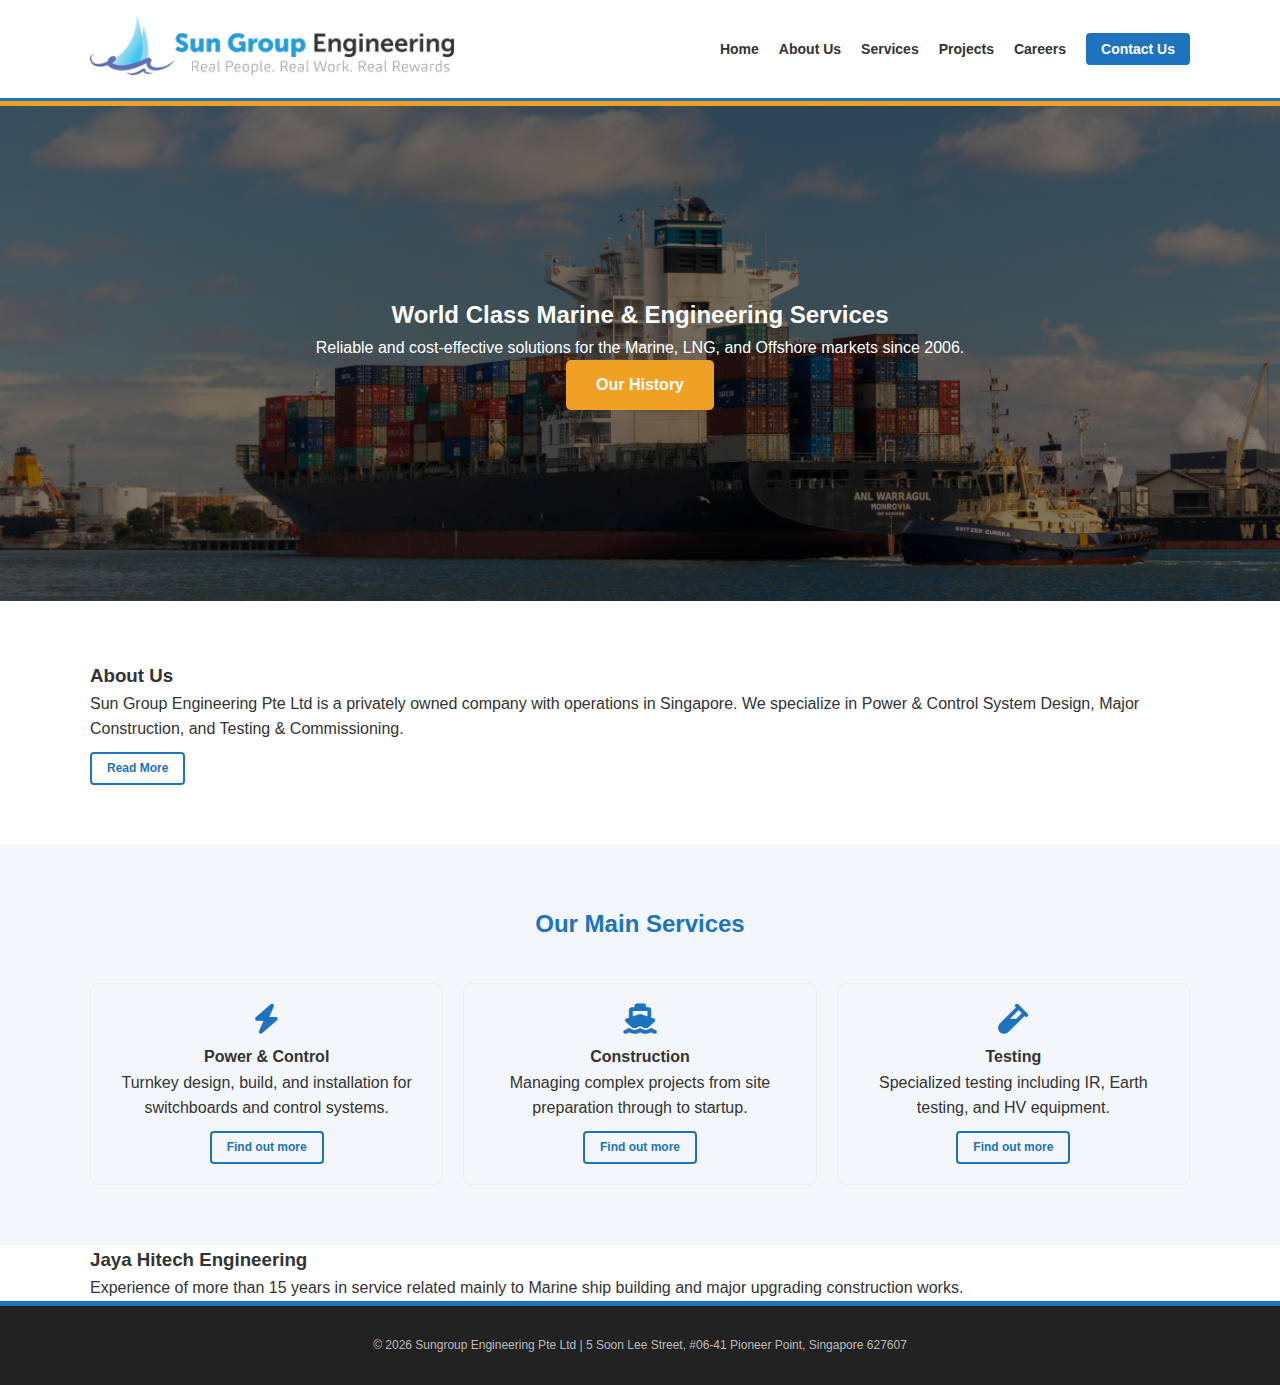
<file: index.html>
<!DOCTYPE html>
<html lang="en">
<head>
    <meta charset="UTF-8">
    <meta name="viewport" content="width=device-width, initial-scale=1.0">
    <title>Sungroup Engineering | Marine & Offshore Excellence</title>
    <link rel="icon" type="image/png" href="favicon.png">
    <link rel="stylesheet" href="style.css">
    <link rel="stylesheet" href="https://cdnjs.cloudflare.com/ajax/libs/font-awesome/6.0.0/css/all.min.css">
</head>
<body>
    <nav>
        <div class="container nav-flex">
            <div class="logo"><a href="index.html"><img src="logo.png" alt="Sungroup" style="height:60px;"></a></div>
            <ul class="nav-links">
                <li><a href="index.html">Home</a></li>
                <li><a href="about-company.html">About Us</a></li>
                <li><a href="services.html">Services</a></li>
                <li><a href="projects.html">Projects</a></li>
                <li><a href="careers.html">Careers</a></li>
                <li><a href="contact.html" class="nav-contact-btn">Contact Us</a></li>
            </ul>
        </div>
    </nav>

    <main>
        <header class="hero">
            <div class="container hero-content">
                <h2>World Class Marine & Engineering Services</h2>
                <p>Reliable and cost-effective solutions for the Marine, LNG, and Offshore markets since 2006.</p>
                <a href="about-company.html" class="main-btn">Our History</a>
            </div>
        </header>

        <section class="welcome section-padding">
            <div class="container">
                <h3>About Us</h3>
                <p>Sun Group Engineering Pte Ltd is a privately owned company with operations in Singapore. We specialize in Power & Control System Design, Major Construction, and Testing & Commissioning.</p>
                <a href="about-company.html" class="secondary-btn">Read More</a>
            </div>
        </section>

        <section class="capabilities" style="background:#f4f7f9; padding: 60px 0;">
            <div class="container">
                <h2 style="text-align:center; margin-bottom:40px; color:#1e73be;">Our Main Services</h2>
                <div class="capabilities-grid">
                    <div class="cap-card">
                        <i class="fas fa-bolt cap-icon"></i>
                        <h4>Power & Control</h4>
                        <p>Turnkey design, build, and installation for switchboards and control systems.</p>
                        <a href="services.html#electrical" class="secondary-btn">Find out more</a>
                    </div>
                    <div class="cap-card">
                        <i class="fas fa-ship cap-icon"></i>
                        <h4>Construction</h4>
                        <p>Managing complex projects from site preparation through to startup.</p>
                        <a href="services.html#construction" class="secondary-btn">Find out more</a>
                    </div>
                    <div class="cap-card">
                        <i class="fas fa-vial cap-icon"></i>
                        <h4>Testing</h4>
                        <p>Specialized testing including IR, Earth testing, and HV equipment.</p>
                        <a href="services.html#testing" class="secondary-btn">Find out more</a>
                    </div>
                </div>
            </div>
        </section>

        <section class="partner-section">
            <div class="container">
                <div class="partner-card">
                    <h3 class="partner-title">Jaya Hitech Engineering</h3>
                    <p>Experience of more than 15 years in service related mainly to Marine ship building and major upgrading construction works.</p>
                </div>
            </div>
        </section>
    </main>

    <footer>
        <div class="container">
            <p>&copy; 2026 Sungroup Engineering Pte Ltd | 5 Soon Lee Street, #06-41 Pioneer Point, Singapore 627607</p>
        </div>
    </footer>
</body>
</html>
</file>
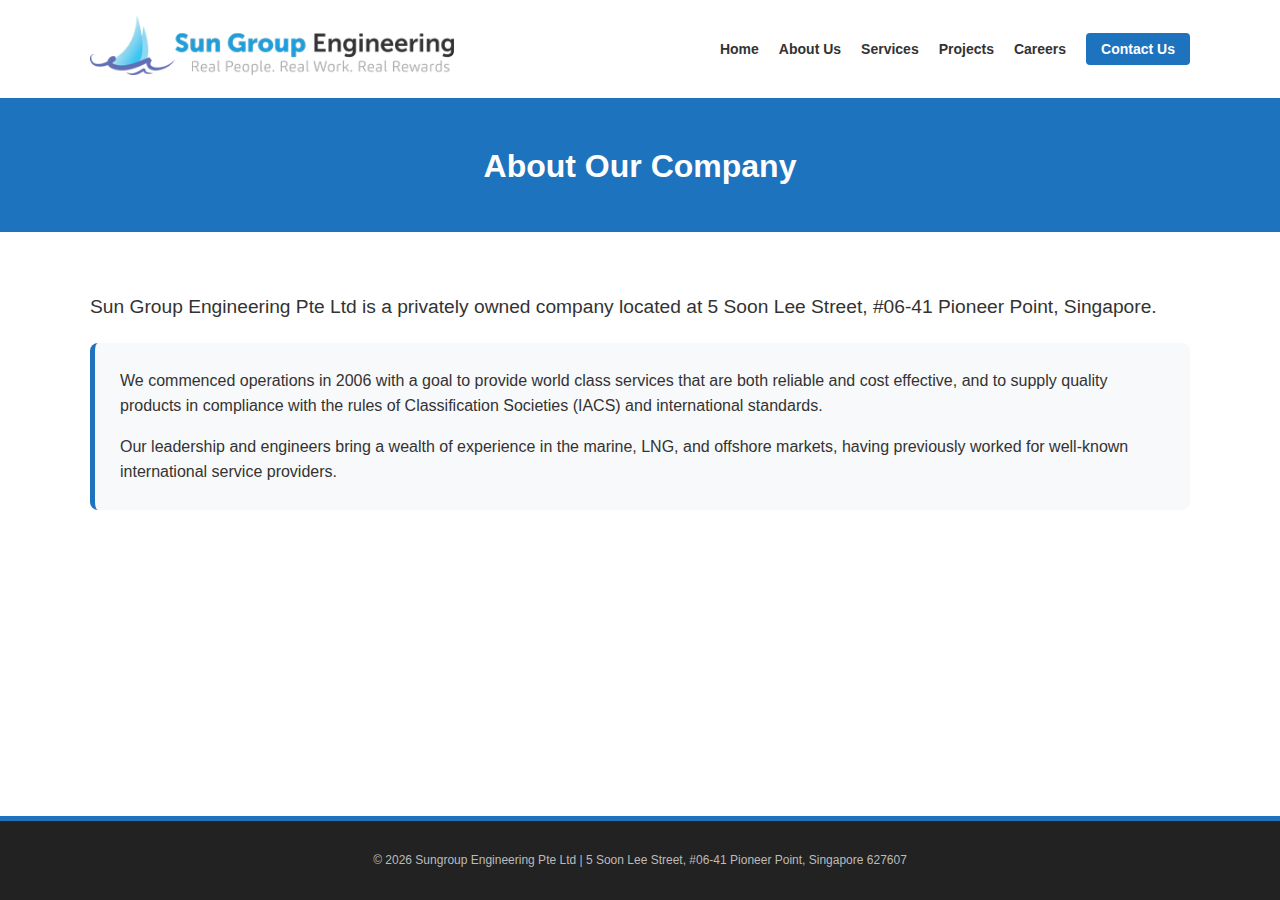
<file: about-company.html>
<!DOCTYPE html>
<html lang="en">
<head>
    <meta charset="UTF-8">
    <title>About Us | Sungroup Engineering</title>
    <link rel="icon" type="image/png" href="favicon.png">
    <link rel="stylesheet" href="style.css">
</head>
<body>
    <nav>
        <div class="container nav-flex">
            <div class="logo"><a href="index.html"><img src="logo.png" alt="Sungroup" style="height:60px;"></a></div>
            <ul class="nav-links">
                <li><a href="index.html">Home</a></li>
                <li><a href="about-company.html">About Us</a></li>
                <li><a href="services.html">Services</a></li>
                <li><a href="projects.html">Projects</a></li>
                <li><a href="careers.html">Careers</a></li>
                <li><a href="contact.html" class="nav-contact-btn">Contact Us</a></li>
            </ul>
        </div>
    </nav>
    <main>
        <div class="page-header"><div class="container"><h1>About Our Company</h1></div></div>
        <div class="container section-padding">
            <p style="font-size:1.2rem; margin-bottom:20px;">Sun Group Engineering Pte Ltd is a privately owned company located at 5 Soon Lee Street, #06-41 Pioneer Point, Singapore.</p>
            <div class="highlight-box">
                <p>We commenced operations in 2006 with a goal to provide world class services that are both reliable and cost effective, and to supply quality products in compliance with the rules of Classification Societies (IACS) and international standards.</p>
                <p style="margin-top:15px;">Our leadership and engineers bring a wealth of experience in the marine, LNG, and offshore markets, having previously worked for well-known international service providers.</p>
            </div>
        </div>
    </main>
    <footer>
        <div class="container">
            <p>&copy; 2026 Sungroup Engineering Pte Ltd | 5 Soon Lee Street, #06-41 Pioneer Point, Singapore 627607</p>
        </div>
    </footer>
</body>
</html>
</file>
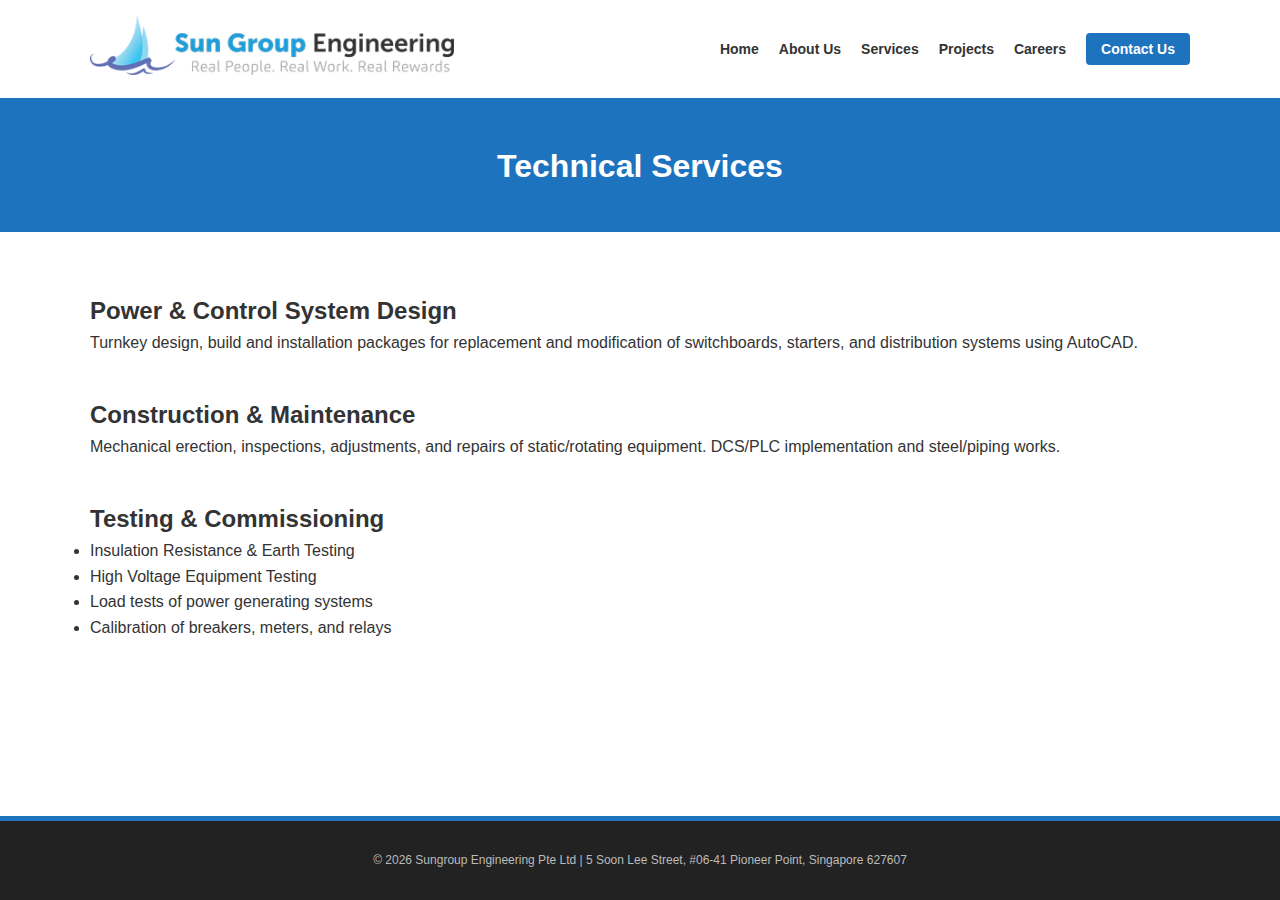
<file: services.html>
<!DOCTYPE html>
<html lang="en">
<head>
    <meta charset="UTF-8">
    <title>Services | Sungroup Engineering</title>
    <link rel="icon" type="image/png" href="favicon.png">
    <link rel="stylesheet" href="style.css">
</head>
<body>
    <nav>
        <div class="container nav-flex">
            <div class="logo"><a href="index.html"><img src="logo.png" alt="Sungroup" style="height:60px;"></a></div>
            <ul class="nav-links">
                <li><a href="index.html">Home</a></li>
                <li><a href="about-company.html">About Us</a></li>
                <li><a href="services.html">Services</a></li>
                <li><a href="projects.html">Projects</a></li>
                <li><a href="careers.html">Careers</a></li>
                <li><a href="contact.html" class="nav-contact-btn">Contact Us</a></li>
            </ul>
        </div>
    </nav>
    <main>
        <div class="page-header"><div class="container"><h1>Technical Services</h1></div></div>
        <div class="container section-padding">
            <div id="electrical" class="service-block">
                <h2>Power & Control System Design</h2>
                <p>Turnkey design, build and installation packages for replacement and modification of switchboards, starters, and distribution systems using AutoCAD.</p>
            </div>
            <div id="construction" class="service-block" style="margin-top:40px;">
                <h2>Construction & Maintenance</h2>
                <p>Mechanical erection, inspections, adjustments, and repairs of static/rotating equipment. DCS/PLC implementation and steel/piping works.</p>
            </div>
            <div id="testing" class="service-block" style="margin-top:40px;">
                <h2>Testing & Commissioning</h2>
                <ul>
                    <li>Insulation Resistance & Earth Testing</li>
                    <li>High Voltage Equipment Testing</li>
                    <li>Load tests of power generating systems</li>
                    <li>Calibration of breakers, meters, and relays</li>
                </ul>
            </div>
        </div>
    </main>
    <footer>
        <div class="container">
            <p>&copy; 2026 Sungroup Engineering Pte Ltd | 5 Soon Lee Street, #06-41 Pioneer Point, Singapore 627607</p>
        </div>
    </footer>
</body>
</html>
</file>
<file: style.css>
* { margin: 0; padding: 0; box-sizing: border-box; font-family: 'Segoe UI', Arial, sans-serif; }
body { display: flex; flex-direction: column; min-height: 100vh; color: #333; line-height: 1.6; }
.container { width: 90%; max-width: 1100px; margin: auto; }
main { flex: 1; }
.section-padding { padding: 60px 0; }
nav { background: #fff; padding: 15px 0; border-bottom: 3px solid #1e73be; }
.nav-flex { display: flex; justify-content: space-between; align-items: center; }
.nav-links { list-style: none; display: flex; align-items: center; }
.nav-links li { margin-left: 20px; }
.nav-links a { text-decoration: none; color: #333; font-weight: 600; font-size: 14px; }
.nav-contact-btn { background: #1e73be; color: #fff !important; padding: 8px 15px; border-radius: 4px; }
.hero { background: linear-gradient(rgba(0,0,0,0.5), rgba(0,0,0,0.5)), url('banner.jpg'); background-size: cover; background-position: center; height: 500px; display: flex; align-items: center; justify-content: center; color: white; text-align: center; border-top: 5px solid #f0a123; }
.page-header { background: #1e73be; color: white; padding: 40px 0; text-align: center; }
.main-btn { display: inline-block; background: #f0a123; color: #fff !important; padding: 12px 30px; text-decoration: none; font-weight: bold; border-radius: 5px; }
.secondary-btn { display: inline-block; margin-top: 10px; color: #1e73be; text-decoration: none; font-weight: bold; border: 2px solid #1e73be; padding: 5px 15px; border-radius: 4px; font-size: 12px; }
.highlight-box { background: #f8f9fa; padding: 25px; border-radius: 8px; border-left: 5px solid #1e73be; }
.capabilities-grid, .grid-3 { display: grid; grid-template-columns: repeat(auto-fit, minmax(280px, 1fr)); gap: 20px; }
.cap-card { padding: 20px; border: 1px solid #eee; text-align: center; border-radius: 8px; }
.cap-icon { font-size: 30px; color: #1e73be; margin-bottom: 10px; }
footer { background: #222; color: #bbb; text-align: center; padding: 30px 0; font-size: 12px; border-top: 5px solid #1e73be; }
</file>
